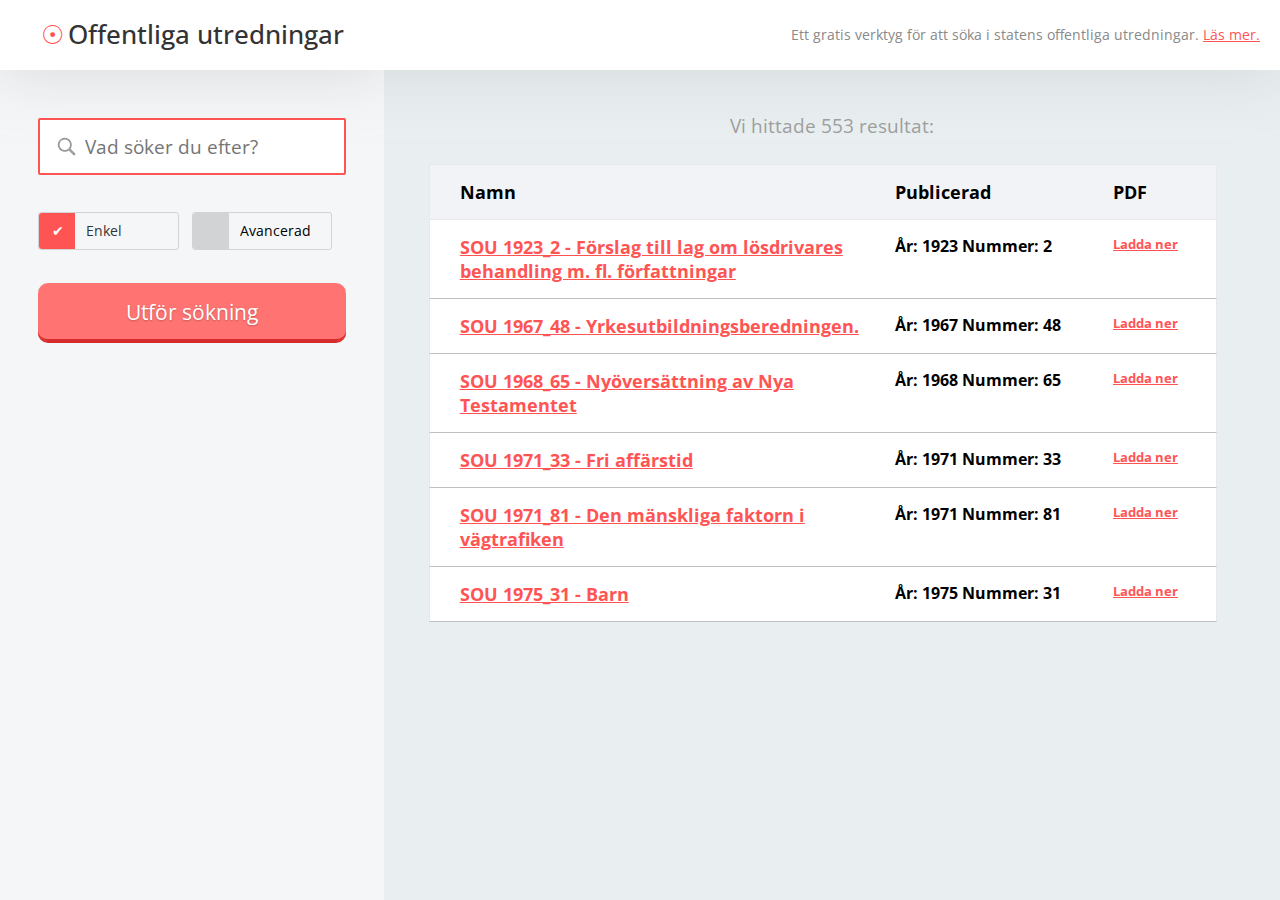
<file: index.html>
<!DOCTYPE html PUBLIC "-//W3C//DTD XHTML 1.0 Transitional//EN" "http://www.w3.org/TR/xhtml1/DTD/xhtml1-transitional.dtd">
<html xmlns="http://www.w3.org/1999/xhtml" lang="sv-SE">

<head profile="http://gmpg.org/xfn/11">
<meta http-equiv="Content-Type" content="text/html; charset=UTF-8" />
<meta name="viewport" content="width=device-width" />

<title>Sök i statens offentliga utredningar</title>

<link rel="stylesheet" href="./style.css" type="text/css" media="screen" />

<link rel="shortcut icon" type="image/x-icon" href="/favicon.ico">

<link href="https://fonts.googleapis.com/css?family=Open+Sans" rel="stylesheet">

<script src="https://ajax.googleapis.com/ajax/libs/jquery/2.2.4/jquery.min.js"></script>



<!-- Radio buttons by: http://cssdeck.com/user/ftntravis -->
	
<script type="text/javascript">
$(document).ready(function(){
    $('input[type="radio"]').click(function(){
        if($(this).attr("value")=="simple"){
            $(".box").not(".simple").hide();
            $(".simple").show();
        }
        if($(this).attr("value")=="advanced"){
            $(".box").not(".advanced").hide();
            $(".advanced").show();
        }
    });
});
</script>


</head>

<body>
	

	
	
<div id="sidebar">

<a href="/"><div id="top">
	
	<div class="toppadding">
	<span class="icon">&#9737;</span> <h1>Offentliga utredningar</h1>
	</div>
	
</div> <!-- / top --></a>


<div class="sidebarinside">


<div id="searchbar">	
	
<div id="searchfield">
	
<form action="search" method="get">
        <input type="text" name="q" placeholder="Vad söker du efter?">

</div> <!-- / searchfield -->


<div id="searchoptions">

<div class="searchtype">
<input type="radio" name="method" id="radio1" class="radio" value="simple" checked/>
<label for="radio1">Enkel</label>
</div>

<div class="searchtype">
<input type="radio" name="method" id="radio2" class="radio" value="advanced" />
<label for="radio2">Avancerad</label>
</div>

</div> <!-- / searchoptions -->


<div id="utokadsokning">

    <div class="simple box"><!--Placeholder for 'enkel'--></div>
    <div class="advanced box">
    
    <h5>Datumordning, årtal</h5>
    <p><input type="radio" name="order" value="year asc" checked /> Stigande
    <input type="radio" name="order" value="year desc" /> Fallande</p>
	
    </div> <!-- / green box -->
    
</div> <!-- / utokadsokning -->    
    
    
    

<div id="searchbutton">	
<input type="submit" value="Utför sökning" class="sun-flower-button">
</div> <!-- / searchbutton -->
    
    
</div> <!-- / searchbar -->


</div> <!-- / sidebarinside -->
</div> <!-- / sidebar -->





<div id="topmaindiv">
<div class="topmaindivpadding">Ett gratis verktyg för att söka i statens offentliga utredningar. <a href="./om.html">Läs mer.</a></div>
</div>


	
<div id="maindiv">
		
	
<div id="maindivcontent">
	
	<div class="resulttitle">
	<span class="resulttitletext">Vi hittade 553 resultat:</span>
	</div> <!-- / resulttitle -->

<div id="resulttable">
	
<div class="resultinfo">
		<div class="result1">
			<h3>Namn</h3>
		</div> <!-- / result1 -->
		
		<div class="result3">
			<h3>PDF</h3>
		</div> <!-- / result3 -->

		<div class="result2">
			<h3>Publicerad</h3>
		</div> <!-- / result2 -->
	</div> <!-- / result -->
	
	

	

        	<div class="result">
		<div class="result1">
			<a href="http://offentligautredningar.se/sourcehtml/SOU 1923_2 - Förslag till lag om lösdrivares behandling m. fl. författningar.html"                        ><h3>SOU 1923_2 - Förslag till lag om lösdrivares behandling m. fl. författningar</h3></a>
		</div> <!-- / result1 -->
		
            

            <div class="result3">
	    <a href="http://urn.kb.se/resolve?urn=urn:nbn:se:kb:sou-1189832"><h5>Ladda ner</h5></a>
	    </div> <!-- / result1 -->
            

		<div class="result2">
			<h4>År: 1923  Nummer: 2</h4>
		</div> <!-- / result1 -->
	</div> <!-- / result -->
            

        	<div class="result">
		<div class="result1">
			<a href="http://offentligautredningar.se/sourcehtml/SOU 1967_48 - Yrkesutbildningsberedningen..html"                        ><h3>SOU 1967_48 - Yrkesutbildningsberedningen.</h3></a>
		</div> <!-- / result1 -->
		
            

            <div class="result3">
	    <a href="http://urn.kb.se/resolve?urn=urn:nbn:se:kb:sou-8210169"><h5>Ladda ner</h5></a>
	    </div> <!-- / result1 -->
            

		<div class="result2">
			<h4>År: 1967  Nummer: 48</h4>
		</div> <!-- / result1 -->
	</div> <!-- / result -->
            

        	<div class="result">
		<div class="result1">
			<a href="http://offentligautredningar.se/sourcehtml/SOU 1968_65 - Nyöversättning av Nya Testamentet.html"                        ><h3>SOU 1968_65 - Nyöversättning av Nya Testamentet</h3></a>
		</div> <!-- / result1 -->
		
            

            <div class="result3">
	    <a href="http://urn.kb.se/resolve?urn=urn:nbn:se:kb:sou-8209008"><h5>Ladda ner</h5></a>
	    </div> <!-- / result1 -->
            

		<div class="result2">
			<h4>År: 1968  Nummer: 65</h4>
		</div> <!-- / result1 -->
	</div> <!-- / result -->
            

        	<div class="result">
		<div class="result1">
			<a href="http://offentligautredningar.se/sourcehtml/SOU 1971_33 - Fri affärstid.html"                        ><h3>SOU 1971_33 - Fri affärstid</h3></a>
		</div> <!-- / result1 -->
		
            

            <div class="result3">
	    <a href="http://urn.kb.se/resolve?urn=urn:nbn:se:kb:sou-618737"><h5>Ladda ner</h5></a>
	    </div> <!-- / result1 -->
            

		<div class="result2">
			<h4>År: 1971  Nummer: 33</h4>
		</div> <!-- / result1 -->
	</div> <!-- / result -->
            

        	<div class="result">
		<div class="result1">
			<a href="http://offentligautredningar.se/sourcehtml/SOU 1971_81 - Den mänskliga faktorn i vägtrafiken.html"                        ><h3>SOU 1971_81 - Den mänskliga faktorn i vägtrafiken</h3></a>
		</div> <!-- / result1 -->
		
            

            <div class="result3">
	    <a href="http://urn.kb.se/resolve?urn=urn:nbn:se:kb:sou-617063"><h5>Ladda ner</h5></a>
	    </div> <!-- / result1 -->
            

		<div class="result2">
			<h4>År: 1971  Nummer: 81</h4>
		</div> <!-- / result1 -->
	</div> <!-- / result -->
            

        	<div class="result">
		<div class="result1">
			<a href="http://offentligautredningar.se/sourcehtml/SOU 1975_31 - Barn.html"                        ><h3>SOU 1975_31 - Barn</h3></a>
		</div> <!-- / result1 -->
		
            

            <div class="result3">
	    <a href="http://urn.kb.se/resolve?urn=urn:nbn:se:kb:sou-197636"><h5>Ladda ner</h5></a>
	    </div> <!-- / result1 -->
            

		<div class="result2">
			<h4>År: 1975  Nummer: 31</h4>
		</div> <!-- / result1 -->
	</div> <!-- / result -->	
	


</div> <!-- / resulttable -->	







</div> <!-- / maindivcontent -->

</div> <!-- / maindiv -->



</body>

</html>
</file>
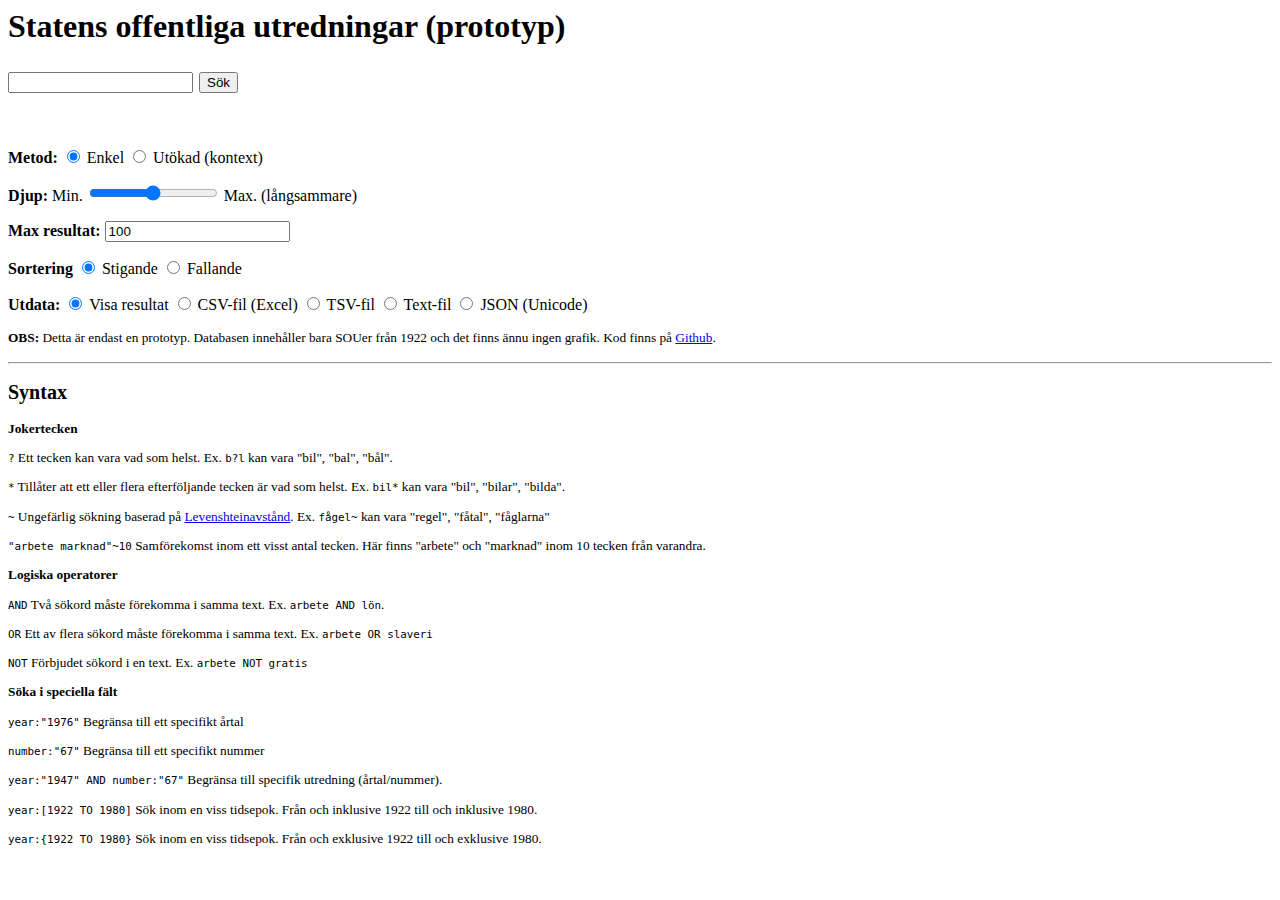
<file: indexPlain.html>
<html>
<head>
    <meta charset="utf-8" />
    <!--<link rel="stylesheet" href="style.css">-->
    <title>Statens offentliga utredningar</title>

</head>

<body>


        <h1>Statens offentliga utredningar (prototyp)</h1>



		<form action="cgi-bin/solrsearch.py" method="post">
		<h2><input type="text" name="search_word"> <input type="submit" value="Sök" /></h2>

    <!--
    <p> <input type="radio" name="mode" value="like" checked /> Comment (LIKE)
        <input type="radio" name="mode" value="regexp" /> Comment (Regexp)
        <input type="radio" name="mode" value="author" /> Author (LIKE)
        <input type="radio" name="mode" value="userid" /> Userid (LIKE)
        <input type="radio" name="mode" value="frequency" /> Frequency (Leave blank)
    </p>
  -->
    <br>

    <p><b>Metod:</b></h2> <input type="radio" name="metod" value="simple" checked /> Enkel
    <input type="radio" name="metod" value="advanced" /> Utökad (kontext)</p>

    <p><b>Djup:</b> Min. <input type="range" name="depth" min="100000" max="1000000" /> Max. (långsammare)</p>

    <p><b>Max resultat:</b> <input type="number" name="result_limit" value=100 /></p>

    <p><b>Sortering</b> <input type="radio" name="order" value="Stigande" checked /> Stigande
    <input type="radio" name="order" value="Fallande" /> Fallande</p>

    <p><b>Utdata:</b></h2> <input type="radio" name="output" value="show" checked /> Visa resultat
    <input type="radio" name="output" value="csv" /> CSV-fil (Excel)
    <input type="radio" name="output" value="tsv" /> TSV-fil
    <input type="radio" name="output" value="text" /> Text-fil
    <input type="radio" name="output" value="json" /> JSON (Unicode)</p>

		</form>

    <p><small><b>OBS: </b> Detta är endast en prototyp. Databasen innehåller bara SOUer från 1922 och det finns ännu ingen grafik.
    Kod finns på <a href="https://github.com/christopherkullenberg/offentligautredningar.se">Github</a>.</small</p>

<hr>
    <h2>Syntax</h2>


      <p><b>Jokertecken</b></p>
      <p><code>?</code> Ett tecken kan vara vad som helst. Ex. <code>b?l</code> kan vara "bil", "bal", "bål".</p>
      <p><code>*</code> Tillåter att ett eller flera efterföljande tecken är vad som helst. Ex. <code>bil*</code> kan vara "bil", "bilar", "bilda".</p>
      <p><code>~</code> Ungefärlig sökning baserad på <a href="https://en.wikipedia.org/wiki/Levenshtein_distance">Levenshteinavstånd</a>. Ex. <code>fågel~</code> kan vara "regel", "fåtal", "fåglarna"</p>
      <p><code>"arbete marknad"~10</code> Samförekomst inom ett visst antal tecken. Här finns "arbete" och "marknad" inom 10 tecken från varandra.</p>

      <p><b>Logiska operatorer</b></p>
      <p><code>AND</code> Två sökord måste förekomma i samma text. Ex. <code>arbete AND lön</code>.</p>
      <p><code>OR</code> Ett av flera sökord måste förekomma i samma text. Ex. <code>arbete OR slaveri</code></p>
      <p><code>NOT</code> Förbjudet sökord i en text. Ex. <code>arbete NOT gratis</code><p>

      <p><b>Söka i speciella fält</b></p>
      <p><code>year:"1976"</code> Begränsa till ett specifikt årtal</p>
      <p><code>number:"67"</code> Begränsa till ett specifikt nummer</p>
      <p><code>year:"1947" AND number:"67"</code> Begränsa till specifik utredning (årtal/nummer).</p>
      <p><code>year:[1922 TO 1980]</code> Sök inom en viss tidsepok. Från och inklusive 1922 till och inklusive 1980.</p>
      <p><code>year:{1922 TO 1980}</code> Sök inom en viss tidsepok. Från och exklusive 1922 till och exklusive 1980.</p>





</body>

</html>
</file>
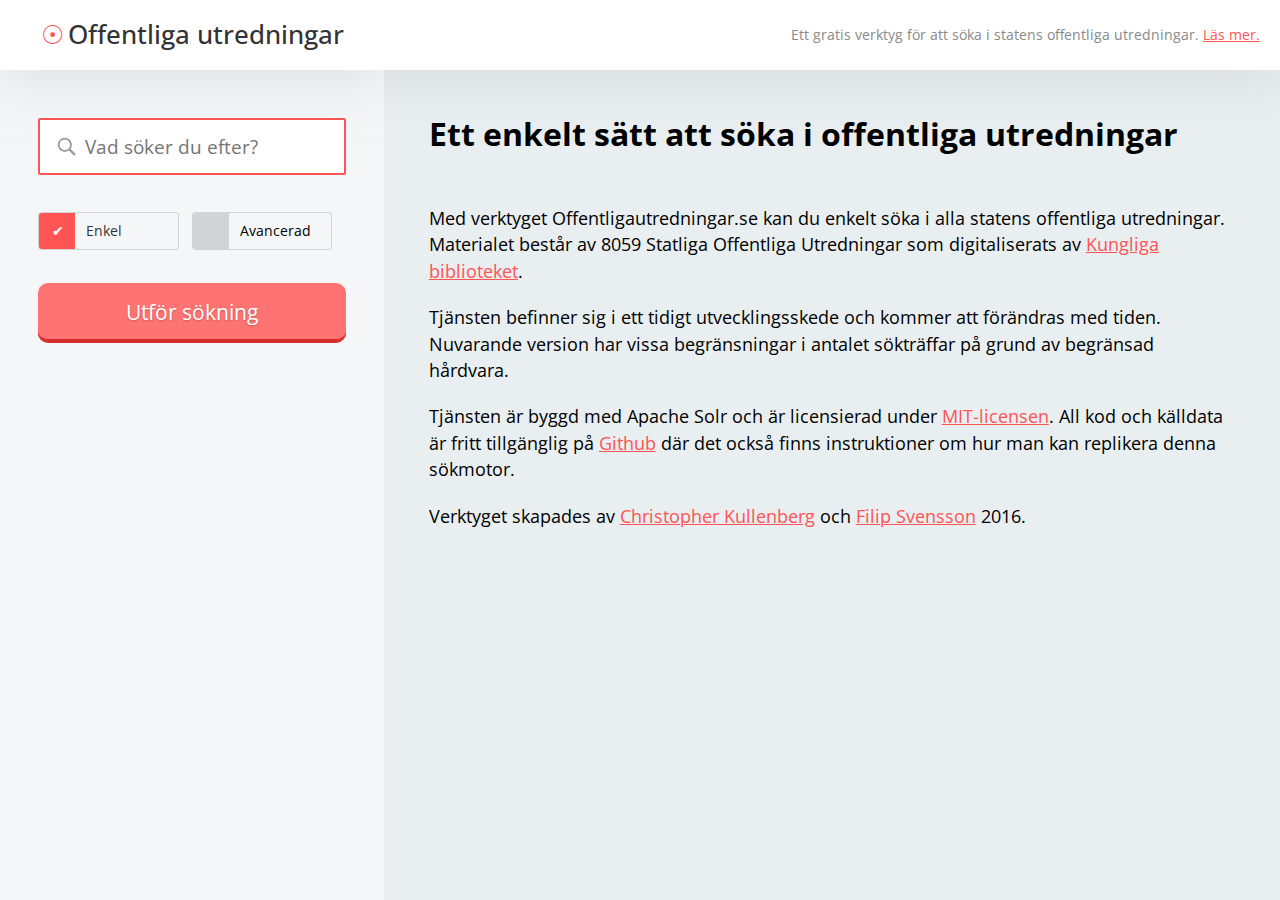
<file: om.html>
<!DOCTYPE html PUBLIC "-//W3C//DTD XHTML 1.0 Transitional//EN" "http://www.w3.org/TR/xhtml1/DTD/xhtml1-transitional.dtd">
<html xmlns="http://www.w3.org/1999/xhtml" lang="sv-SE">

<head profile="http://gmpg.org/xfn/11">
<meta http-equiv="Content-Type" content="text/html; charset=UTF-8" />
<meta name="viewport" content="width=device-width" />

<title>Sök i statens offentliga utredningar</title>

<link rel="stylesheet" href="./style.css" type="text/css" media="screen" />

<link rel="shortcut icon" type="image/x-icon" href="/favicon.ico">

<link href="https://fonts.googleapis.com/css?family=Open+Sans" rel="stylesheet">

<script src="https://ajax.googleapis.com/ajax/libs/jquery/2.2.4/jquery.min.js"></script>



<!-- Radio buttons by: http://cssdeck.com/user/ftntravis -->
	
<script type="text/javascript">
$(document).ready(function(){
    $('input[type="radio"]').click(function(){
        if($(this).attr("value")=="red"){
            $(".box").not(".red").hide();
            $(".red").show();
        }
        if($(this).attr("value")=="green"){
            $(".box").not(".green").hide();
            $(".green").show();
        }
        if($(this).attr("value")=="blue"){
            $(".box").not(".blue").hide();
            $(".blue").show();
        }
    });
});
</script>


</head>

<body>
	

	
	
<div id="sidebar">

<a href="/"><div id="top">
	
	<div class="toppadding">
	<span class="icon">&#9737;</span> <h1>Offentliga utredningar</h1>
	</div>
	
</div> <!-- / top --></a>


<div class="sidebarinside">


<div id="searchbar">	
	
<div id="searchfield">
    <form action="search" method="post">	
	<input type="text" name="search_word" placeholder="Vad söker du efter?">

</div> <!-- / searchfield -->


<div id="searchoptions">

<div class="searchtype">
<input type="radio" name="metod" id="radio1" class="radio" value="red" checked/>
<label for="radio1">Enkel</label>
</div>

<div class="searchtype">
<input type="radio" name="metod" id="radio2" class="radio" value="green" />
<label for="radio2">Avancerad</label>
</div>

</div> <!-- / searchoptions -->


<div id="utokadsokning">

    <div class="red box"><!--Placeholder for 'enkel'--></div>
    <div class="green box">

	<h5>Antal träffar</h5>

    Min. <input type="range" name="depth" min="100000" max="1000000" /> Max.

    <h5>Antal resultat</h5>
    <input type="number" name="result_limit" value=100 />
    
    <h5>Datumordning, årtal</h5>
    <p><input type="radio" name="order" value="Stigande" checked /> Stigande
    <input type="radio" name="order" value="Fallande" /> Fallande</p>
	
    </div> <!-- / green box -->
    
</div> <!-- / utokadsokning -->    
    
    
    

<div id="searchbutton">	
<input type="submit" value="Utför sökning" class="sun-flower-button">
</div> <!-- / searchbutton -->
    
    
</div> <!-- / searchbar -->


</div> <!-- / sidebarinside -->
</div> <!-- / sidebar -->





<div id="topmaindiv">
<div class="topmaindivpadding">Ett gratis verktyg för att söka i statens offentliga utredningar. <a href="./om.html">Läs mer.</a></div>
</div>


	
<div id="maindiv">
		
	
<div id="maindivcontent">
	
<h2>Ett enkelt sätt att söka i offentliga utredningar</h2>

<p>Med verktyget Offentligautredningar.se kan du enkelt söka i alla statens offentliga utredningar. Materialet består av 8059 Statliga Offentliga Utredningar som digitaliserats av <a href="http://regina.kb.se/sou/">Kungliga biblioteket</a>. </p>

<p>Tjänsten befinner sig i ett tidigt utvecklingsskede och kommer att förändras med tiden. Nuvarande version har vissa begränsningar i antalet sökträffar på grund av begränsad hårdvara.</p>

<p>Tjänsten är byggd med Apache Solr och är licensierad under <a href="https://opensource.org/licenses/MIT">MIT-licensen</a>. All kod och källdata är fritt tillgänglig på <a href="https://github.com/christopherkullenberg/offentligautredningar.se">Github</a> där det också finns instruktioner om hur man kan replikera denna sökmotor.</p>

<p>Verktyget skapades av <a href="http://www.christopherkullenberg.se">Christopher Kullenberg</a> och <a href="http://filipsvensson.com">Filip Svensson</a> 2016.</p>	


</div> <!-- / resulttable -->	







</div> <!-- / maindivcontent -->

</div> <!-- / maindiv -->



</body>

</html>
</file>
<file: style.css>
* {
  margin: 0;
  padding: 0;
font-family: 'Open Sans', sans-serif;
}

body, html {
  width: 100%;
  height: 100%;
  background-color: #E9EFF1;
}


/* LINKS */

a:link {
	color: #FF5454;
	text-decoration: underline;
}

a:visited {
	color: #9c9c9c;
	text-decoration: underline;
}

a:hover {
	text-decoration: none;
	
}


a:link .result {
	text-decoration: underline;
	color: #000;
}

a:visited .result  {
	text-decoration: underline;
	color: #949494;
}

a:hover .result {
	text-decoration: underline;
}

a:link .top {
	text-decoration: none;
	color: #000;
}

a:visited .toppadding  {
	text-decoration: none;
	color: #000;
}

a:hover .toppadding {
	text-decoration: none;
	color: #000;
}



.redtext {
	color: #FF5454;
	font-size: 50%;
	vertical-align: super;
}


.resulttitle {
	float: left;
	width: 100%;
	margin: 0 0 20px 0;
	text-align: center;
}

.resulttitletext {
	color: #9e9e9e;
	font-size: 1.2em;
}



/*				---				 MOBILE SCREENS			---			 */
@media screen and (min-width:0px) and (max-width:1179px) {


.forall {
	font-size: 4em;
	color: #FF5454;
	line-height: 100%;
}

  h1 {
    font-size: 1.6em;
	color: #333;
	line-height: 120%;
	font-weight: 500;
    display: inline;
}

.icon {
    font-size: 1.6em;
	color: #FF5454;
	font-weight: 500;
	line-height: 120%;
}

  h2 {
    font-size: 1.5em;
    margin: 0 0 20px 0;
  }

  h3 {
    font-size: 1em;
    font-weight: 800;
    font-weight: bold;
  }

  h4 {
    font-size: 0.9em;
  }
  
  h5 {
	  font-size: 0.7em;
  }


  ul {
    list-style: square;
    list-style-position:inside;
  }

  li {
    margin: 0 0 10px 0;
  }

  p {
    margin: 0 0 20px 0;
    line-height: 150%;
    font-size: 110%;
  }







#top {
	float: left;
	width: 100%;
	margin: 0px 0 40px 0;
	padding: 20px 0;
	height: 30px;
	background-color: #fff;
	-webkit-box-shadow: 0px 2px 61px 0px rgba(192,192,192,0.5);
	-moz-box-shadow: 0px 2px 61px 0px rgba(192,192,192,0.5);
	box-shadow: 0px 2px 61px 0px rgba(192,192,192,0.5);
}

.toppadding {
	padding: 0 0 0 0px;
	text-align: center;
}


#sidebar {
	float: left;
	width: 100%;
	background-color: #f4f6f7;
}




.sidebarinside {
	width: 80%;
	margin: 0 auto;
}



#topmaindiv {
	float: left;
	width: 100%;
	margin: 0px 0 15px 0;
	padding: 25px 0;
	height: 20px;
}

.topmaindivpadding {
	float: left;
	width: 100%;
	color: #898989;
	font-size: 90%;
	text-align: center;
}



#maindiv {
	width: 90%;
	margin: 0 auto;
}

#maindivcontent {
	width: 100%;
	margin: 0 auto;
	padding: 20px 0 0 0;
}




#resulttable {
	float: left;
	width: 100%;
	margin: 5px 0 50px 0;
}

.resultinfo {
	float: left;
	width: 100%;
	background-color: #F2F3F6;
	border: 1px solid #e8e8e8;
	padding: 15px 0;
	-webkit-border-top-left-radius: 2px;
	-webkit-border-top-right-radius: 2px;
	-moz-border-radius-topleft: 2px;
	-moz-border-radius-topright: 2px;
	border-top-left-radius: 2px;
	border-top-right-radius: 2px;
}

.result {
	float: left;
	width: 100%;
	background-color: #fff;
	border-bottom: 1px solid #c0c0c0;
	border-right: 1px solid #e8e8e8;
	border-left: 1px solid #e8e8e8;
	padding: 15px 0px;
}

.result:hover {
}

.result1 {
	float: left;
	width: 50%;
	margin: 0 0 0 10px;
}


.result2 {
	float: right;
	width: 25%;
	margin: 0 10px 0 0;
}

.result3 {
	float: right;
	width: 10%;
	margin: 0 10px 0 0;	
}












#searchbar {
	float: left;
	width: 100%;
}

input[type=text] {
	width: 100%;
    padding: 13px 20px;
    margin: 8px 0;
    border: 2px solid #FF5454;
    box-sizing: border-box;
	-webkit-border-radius: 2px;
	-moz-border-radius: 2px;
	border-radius: 2px;
    background-color: #fff;
    background-image: url('searchicon.png');
    background-position: 13px 13px; 
    background-repeat: no-repeat;
    padding-left: 45px;
    font-size: 1.2em;
}

input[type=text]:focus {
	outline: none;
}


.searchtype {
	float: left;
	width: 50%;
	height: 80px;
}





#searchfield {
	float: left;
	width: 100%;
}



ul li{
  color: #333;
  display: block;
  position: relative;
  float: left;
  width: 100%;
}

ul li input[type=radio]{
  position: absolute;
  visibility: hidden;
}

ul li label{
  display: block;
  position: relative;
  font-size: 1.2em;
  padding: 15px 15px 0px 80px;
  margin: 10px;
  height: 0px;
  z-index: 9;
  cursor: pointer;
  -webkit-transition: all 0.25s linear;
}

ul li:hover label{
	color: #333;
}

ul li .check{
  display: block;
  position: absolute;
  border: 5px solid #333;
  border-radius: 100%;
  height: 25px;
  width: 25px;
  top: 30px;
  left: 20px;
	z-index: 5;
	transition: border .25s linear;
	-webkit-transition: border .25s linear;
}

ul li:hover .check {
  border: 5px solid #333;
}

ul li .check::before {
  display: block;
  position: absolute;
	content: '';
  border-radius: 100%;
  height: 15px;
  width: 15px;
  top: 5px;
	left: 5px;
  margin: auto;
	transition: background 0.25s linear;
	-webkit-transition: background 0.25s linear;

}

input[type=radio]:checked ~ .check {
  border: 5px solid #333;
}

input[type=radio]:checked ~ .check::before{
  background: #FF5454;
}

input[type=radio]:checked ~ label{
  color: #FF5454;
}


#searchoptions {
	float: left;
	width: 100%;
}


#utokadsokning {
	float: left;
	width: 100%;
}


    .box{
        display: none;
    }




#searchbutton {
	float: left;
	width: 100%;
	padding: 20px 0 0 0;
	margin: 0 0 20px 0;
}


.sun-flower-button {
  position: relative;
  vertical-align: top;
  width: 100%;
  height: 60px;
  padding: 0;
  font-size: 1.3em;
  color: white;
  text-align: center;
  text-shadow: 0 1px 2px rgba(0, 0, 0, 0.25);
  background: #ff7473;
  border: 0;
  border-bottom: 2px solid #d72c2c;
  cursor: pointer;
  -webkit-box-shadow: inset 0 -2px #d72c2c;
  box-shadow: inset 0 -2px #d72c2c;
  outline: none;
-moz-border-radius: 10px;
-webkit-border-radius: 10px;
border-radius: 10px; /* future proofing */
-khtml-border-radius: 10px; /* for old Konqueror browsers */
}

.sun-flower-button:hover {
	background-color: #FF5454;
}

.sun-flower-button:active {
  top: 1px;
  outline: none;
  -webkit-box-shadow: none;
  box-shadow: none;
}






label {
  width: 90%;
  border-radius: 3px;
  border: 1px solid #D1D3D4;
  font-size: 90%;
}

/* hide input */
input.radio:empty {
	margin-left: -999px;
}

/* style label */
input.radio:empty ~ label {
	position: relative;
	float: left;
	line-height: 2.5em;
	text-indent: 3.25em;
	margin-top: 2em;
	cursor: pointer;
	-webkit-user-select: none;
	-moz-user-select: none;
	-ms-user-select: none;
	user-select: none;
}

input.radio:empty ~ label:before {
	position: absolute;
	display: block;
	top: 0;
	bottom: 0;
	left: 0;
	content: '';
	width: 2.5em;
	background: #D1D3D4;
	border-radius: 3px 0 0 3px;
}

/* toggle hover */
input.radio:hover:not(:checked) ~ label:before {
	content:'\2714';
	text-indent: .9em;
	color: #333;
}

input.radio:hover:not(:checked) ~ label {
	color: #888;
}

/* toggle on */
input.radio:checked ~ label:before {
	content:'\2714';
	text-indent: .9em;
	color: #fff;
	background-color: #FF5454;
}

input.radio:checked ~ label {
	color: #333;
}

/* radio focus */


}

/*				---				 WIDESCREENS SCREENS			---			 */
@media screen and (min-width:1180px) and (max-width:999999999px) {

.forall {
	font-size: 4em;
	color: #FF5454;
	line-height: 100%;
}

  h1 {
    font-size: 1.6em;
	color: #333;
	line-height: 120%;
	font-weight: 500;
    display: inline;
}

.icon {
    font-size: 1.6em;
	color: #FF5454;
	font-weight: 500;
	line-height: 120%;
}

  h2 {
    font-size: 2em;
    margin: 0 0 50px 0;
  }

  h3 {
    font-size: 1.1em;
    font-weight: 800;
    font-weight: bold;
  }

  h4 {
    font-size: 1em;
  }
  
  h5 {
	  font-size: 0.8em;
  }


  ul {
    list-style: square;
    list-style-position:inside;
  }

  li {
    margin: 0 0 10px 0;
  }

  p {
    margin: 0 0 20px 0;
    line-height: 150%;
    font-size: 110%;
  }





#top {
	float: left;
	width: 100%;
	margin: 0px 0 40px 0;
	padding: 20px 0;
	height: 30px;
	background-color: #fff;
-webkit-box-shadow: 0px 2px 61px 0px rgba(192,192,192,0.5);
-moz-box-shadow: 0px 2px 61px 0px rgba(192,192,192,0.5);
box-shadow: 0px 2px 61px 0px rgba(192,192,192,0.5);
}

.toppadding {
	padding: 0 0 0 0px;
	text-align: center;
}


#sidebar {
	position: fixed;
	width: 30%;
	min-width: 370px;
	max-width: 400px;
	min-height: 100%;
	background-color: #f4f6f7;
	overflow:scroll;
	height: 100%;
}




.sidebarinside {
	width: 80%;
	margin: 0 auto;
}



#topmaindiv {
	float: left;
	width: 100%;
	margin: 0px 0 40px 0;
	padding: 25px 0;
	height: 20px;
	background-color: #fff;
-webkit-box-shadow: 0px 2px 61px 0px rgba(192,192,192,0.5);
-moz-box-shadow: 0px 2px 61px 0px rgba(192,192,192,0.5);
box-shadow: 0px 2px 61px 0px rgba(192,192,192,0.5);
}

.topmaindivpadding {
	float: right;
	padding: 0 20px 0 0;
	color: #898989;
	font-size: 90%;
}



#maindiv {
	float: right;
	width: 70%;
}

#maindivcontent {
	width: 90%;
	margin: 0 auto;
	padding: 2px 0 0 0;
}




#resulttable {
	float: left;
	width: 90%;
	margin: 5px 0 50px 0;
}

.resultinfo {
	float: left;
	width: 100%;
	background-color: #F2F3F6;
	border: 1px solid #e8e8e8;
	padding: 15px 30px;
	-webkit-border-top-left-radius: 2px;
	-webkit-border-top-right-radius: 2px;
	-moz-border-radius-topleft: 2px;
	-moz-border-radius-topright: 2px;
	border-top-left-radius: 2px;
	border-top-right-radius: 2px;
}

.result {
	float: left;
	width: 100%;
	background-color: #fff;
	border-bottom: 1px solid #c0c0c0;
	border-right: 1px solid #e8e8e8;
	border-left: 1px solid #e8e8e8;
	padding: 15px 30px;
}

.result:hover {
}

.result1 {
	float: left;
	width: 60%;
}


.result2 {
	float: right;
	width: 30%;
}


.result3 {
	float: right;
	width: 10%;
}










#searchbar {
	float: left;
	width: 100%;
}

input[type=text] {
	width: 100%;
    padding: 13px 20px;
    margin: 8px 0;
    border: 2px solid #FF5454;
    box-sizing: border-box;
	-webkit-border-radius: 2px;
	-moz-border-radius: 2px;
	border-radius: 2px;
    background-color: #fff;
    background-image: url('searchicon.png');
    background-position: 13px 13px; 
    background-repeat: no-repeat;
    padding-left: 45px;
    font-size: 1.2em;
}

input[type=text]:focus {
	outline: none;
}


.searchtype {
	float: left;
	width: 50%;
	height: 80px;
}





#searchfield {
	float: left;
	width: 100%;
}



ul li{
  color: #333;
  display: block;
  position: relative;
  float: left;
  width: 100%;
}

ul li input[type=radio]{
  position: absolute;
  visibility: hidden;
}

ul li label{
  display: block;
  position: relative;
  font-size: 1.2em;
  padding: 15px 15px 0px 80px;
  margin: 10px;
  height: 0px;
  z-index: 9;
  cursor: pointer;
  -webkit-transition: all 0.25s linear;
}

ul li:hover label{
	color: #333;
}

ul li .check{
  display: block;
  position: absolute;
  border: 5px solid #333;
  border-radius: 100%;
  height: 25px;
  width: 25px;
  top: 30px;
  left: 20px;
	z-index: 5;
	transition: border .25s linear;
	-webkit-transition: border .25s linear;
}

ul li:hover .check {
  border: 5px solid #333;
}

ul li .check::before {
  display: block;
  position: absolute;
	content: '';
  border-radius: 100%;
  height: 15px;
  width: 15px;
  top: 5px;
	left: 5px;
  margin: auto;
	transition: background 0.25s linear;
	-webkit-transition: background 0.25s linear;

}

input[type=radio]:checked ~ .check {
  border: 5px solid #333;
}

input[type=radio]:checked ~ .check::before{
  background: #FF5454;
}

input[type=radio]:checked ~ label{
  color: #FF5454;
}


#searchoptions {
	float: left;
	width: 100%;
}


#utokadsokning {
	float: left;
	width: 100%;
}


    .box{
        display: none;
    }




#searchbutton {
	float: left;
	width: 100%;
	padding: 20px 0 0 0;
	margin: 0 0 20px 0;
}


.sun-flower-button {
  position: relative;
  vertical-align: top;
  width: 100%;
  height: 60px;
  padding: 0;
  font-size: 1.3em;
  color: white;
  text-align: center;
  text-shadow: 0 1px 2px rgba(0, 0, 0, 0.25);
  background: #ff7473;
  border: 0;
  border-bottom: 2px solid #d72c2c;
  cursor: pointer;
  -webkit-box-shadow: inset 0 -2px #d72c2c;
  box-shadow: inset 0 -2px #d72c2c;
  outline: none;
-moz-border-radius: 10px;
-webkit-border-radius: 10px;
border-radius: 10px; /* future proofing */
-khtml-border-radius: 10px; /* for old Konqueror browsers */
}

.sun-flower-button:hover {
	background-color: #FF5454;
}

.sun-flower-button:active {
  top: 1px;
  outline: none;
  -webkit-box-shadow: none;
  box-shadow: none;
}






label {
  width: 90%;
  border-radius: 3px;
  border: 1px solid #D1D3D4;
  font-size: 90%;
}

/* hide input */
input.radio:empty {
	margin-left: -999px;
}

/* style label */
input.radio:empty ~ label {
	position: relative;
	float: left;
	line-height: 2.5em;
	text-indent: 3.25em;
	margin-top: 2em;
	cursor: pointer;
	-webkit-user-select: none;
	-moz-user-select: none;
	-ms-user-select: none;
	user-select: none;
}

input.radio:empty ~ label:before {
	position: absolute;
	display: block;
	top: 0;
	bottom: 0;
	left: 0;
	content: '';
	width: 2.5em;
	background: #D1D3D4;
	border-radius: 3px 0 0 3px;
}

/* toggle hover */
input.radio:hover:not(:checked) ~ label:before {
	content:'\2714';
	text-indent: .9em;
	color: #333;
}

input.radio:hover:not(:checked) ~ label {
	color: #888;
}

/* toggle on */
input.radio:checked ~ label:before {
	content:'\2714';
	text-indent: .9em;
	color: #fff;
	background-color: #FF5454;
}

input.radio:checked ~ label {
	color: #333;
}

/* radio focus */


.resulttitle { float: left; width: 100%; margin: 0 0 20px 0; text-align: center; } .resulttitletext { color: #9e9e9e; font-size: 1.2em; }



}
<!-- / 1031 XYZ -->
</file>
